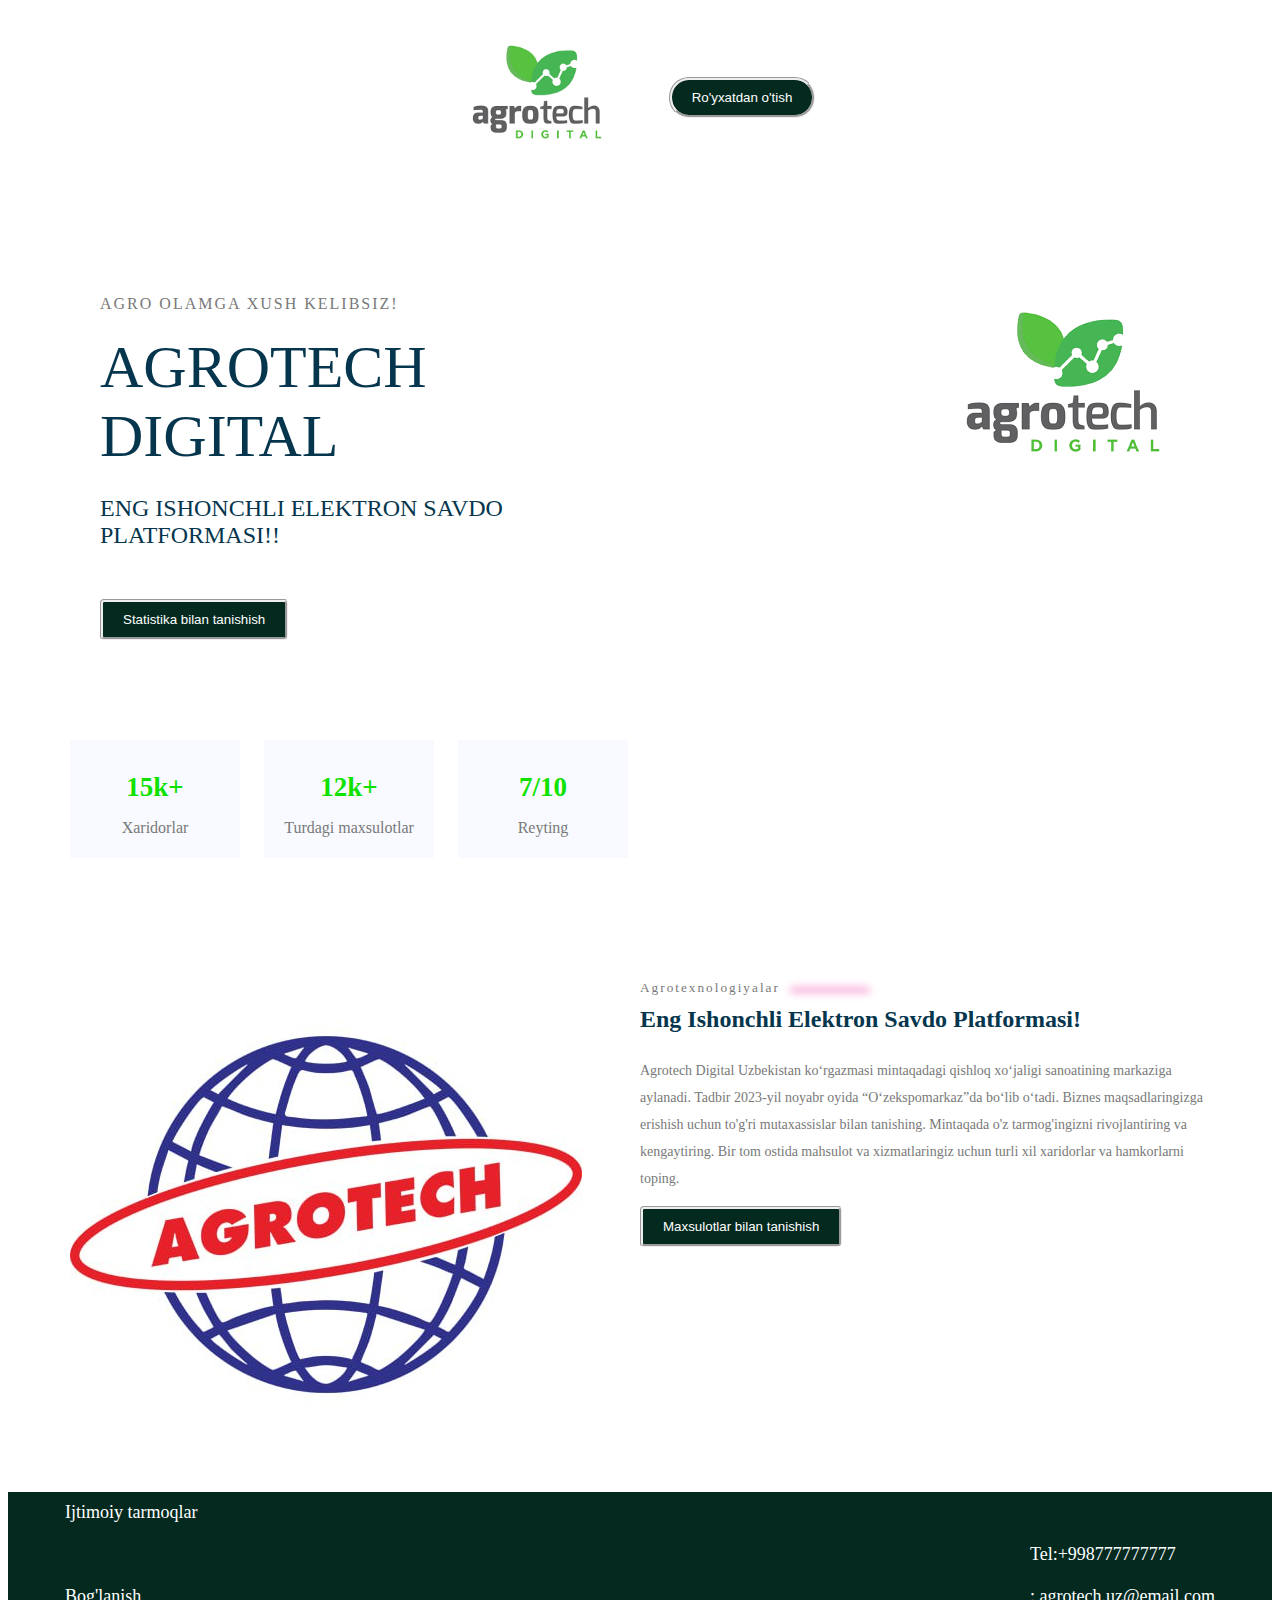
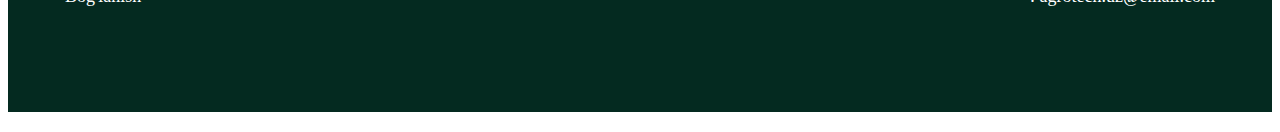
<file: index.html>
<!DOCTYPE html>
<head>
    <title>
        AgrotechDigital.uz
    </title>
    <link rel="stylesheet" href="https://cdnjs.cloudflare.com/ajax/libs/font-awesome/6.3.0/css/all.min.css" integrity="sha512-SzlrxWUlpfuzQ+pcUCosxcglQRNAq/DZjVsC0lE40xsADsfeQoEypE+enwcOiGjk/bSuGGKHEyjSoQ1zVisanQ==" crossorigin="anonymous" referrerpolicy="no-referrer" />
    <link rel="stylesheet" href="./css/main.css">
</head>
<body>
    <div class="container">
        <header class="main-header">
            <div class="main-header-brand">
                <a href="index.html">
                    <img src="./images/Agrotech.png" alt="Logo">
                </a>
            </div>
            <nav class="main-navigation">
                <ul class="main-navigation-items">
                    <li class="main-navigation-item">
                        <a href="./ikkinchi sahifa.html"><button class="cabinet" >Ro'yxatdan o'tish</button></a>
                    </li>
                </ul>
            </nav>
            
        </header>
    </div>
    <div class="container">
        <section id="main-section" class="main-section">
            <div class="main-section-info">
                <h4 class="main-section-welcome to-uppercase">Agro Olamga Xush Kelibsiz!</h4>
                <h1 class="main-section-introduction to-uppercase">Agrotech Digital</h1>
                <h3 class="main-section-position to-uppercase">Eng ishonchli elektron savdo platformasi!!</h3>
                <a href="./statistika.html"><button type="button" class=" button main-section-action">
                    Statistika bilan tanishish 
                </button>
                </a> 
            </div>
            <div class="main-section-image">
                <img src="./images/Agrotech.png" alt="My image"> 
            </div>
        </section>
        <div class="clearfix"></div>
    </div>
    <div class="container">
        <section id="statistics" class="statistics">
            <div class="statistics-item">
                <h3 class="statistics-number">
                    15k+
                </h3>
                <p class="statistics-title">
                    Xaridorlar
                </p>
            </div>
            <div class="statistics-item">
                <h3 class="statistics-number">
                    12k+
                </h3>
                <p class="statistics-title">
                    Turdagi maxsulotlar
                </p>
            </div>
            <div class="statistics-item">
                <h3 class="statistics-number">
                    7/10
                </h3>
                <p class="statistics-title">
                    Reyting 
                </p>
            </div>
        </section>
    </div>
    
    <div class="container">
        <section id="about-me" class="about-me">
            <div class="about-me-image">
                <img src="./images/photo_2023-04-15_18-02-02.jpg" alt="About me image">
            </div>
            <div class="about-me-info">
                <h5 class="section-subtitle">
                    Agrotexnologiyalar
                    <span class="blur-line"></span>
                </h5>
                <h3 class="section-title">
                    Eng ishonchli elektron savdo platformasi!
                </h3>
                <p class="about-me-description">
                    Agrotech Digital Uzbekistan ko‘rgazmasi mintaqadagi qishloq xo‘jaligi sanoatining markaziga aylanadi. Tadbir 2023-yil noyabr oyida “O‘zekspomarkaz”da bo‘lib o‘tadi.
Biznes maqsadlaringizga erishish uchun to'g'ri mutaxassislar bilan tanishing. Mintaqada o'z tarmog'ingizni rivojlantiring va kengaytiring. Bir tom ostida mahsulot va xizmatlaringiz uchun turli xil xaridorlar va hamkorlarni toping.
                </p>
                <a href="./sotuvchi.html"><button> Maxsulotlar bilan tanishish 
                </button></a>
                </a> 
            </div>
        </section>
        <div class="clearfix"></div>
    </div>
    <br>
    <div class="footer_section">
        <footer class="footer">
            <div class="footer_style">
                <div>Ijtimoiy tarmoqlar</div><br>
                <div class="main-section-networks">
                    <div>
                        <a href="https://t.me" target="_blank">
                            <i class="fa-brands fa-telegram"></i>
                        </a>
                        <a href="https://instagram.com"target="_blank">
                            <i class="fa-brands fa-instagram"></i>
                        </a>
                        <a href="https://www.youtube.com" target="_blank">
                            <i class="fa-brands fa-youtube"></i>
                        </a><br><br>
                        <div>Bog'lanish</div>
                    </div>
                    <div>
                        <div> Tel:+998777777777</div><br>
                        <div ><i class="fa-brands fa-google"></i>  : agrotech.uz@email.com</a></div>
                    </div>
                </div>
            </div>
        </footer>
    </div>


    <script src="./main.js"></script>
</body>
</file>
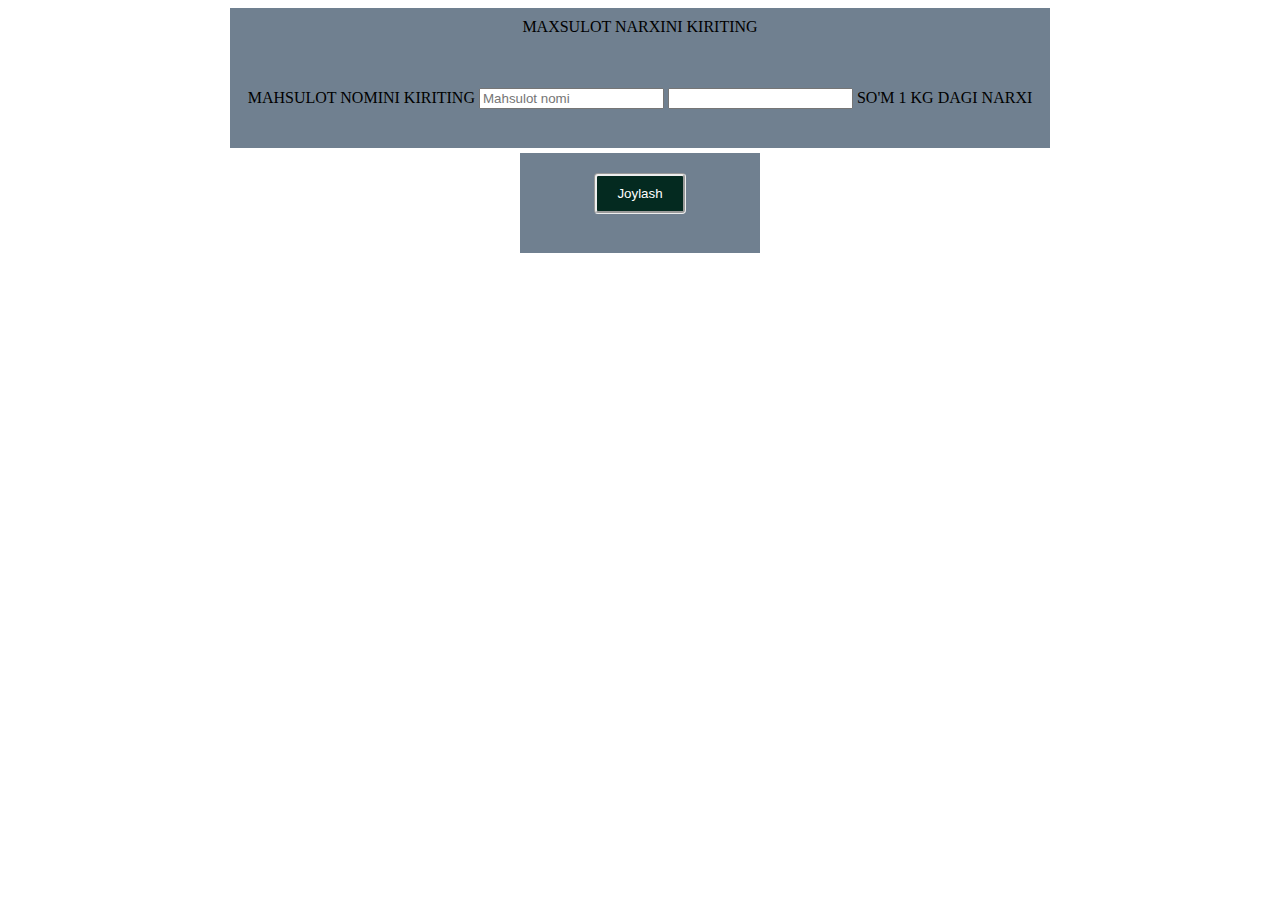
<file: maxsulotlar.html>
<!DOCTYPE html>
<head>
    <title>Maxsulotlar</title>
    <link rel="stylesheet" href="./css/main.css">
</head>
<body>
    <div class="maxsulot">
        <div class="maxsulot_narxi">
            Maxsulot narxini kiriting
        </div>
        <div class="maxsulot_narx">
            <label for="name">Mahsulot nomini kiriting
                <input type="text" placeholder="Mahsulot nomi" class="name">
            </label>
            <label for="value"></label>
            <input type="number" class="price">  So'm 1    kg dagi narxi
        </div>
        
        <div class="maxsulot_joylash">
            <a href="./sotuvchi.html">
                <button class="btn">Joylash</button>
            </a>
        </div>
    </div>

    <script src="./main.js"></script>
</body>
</file>
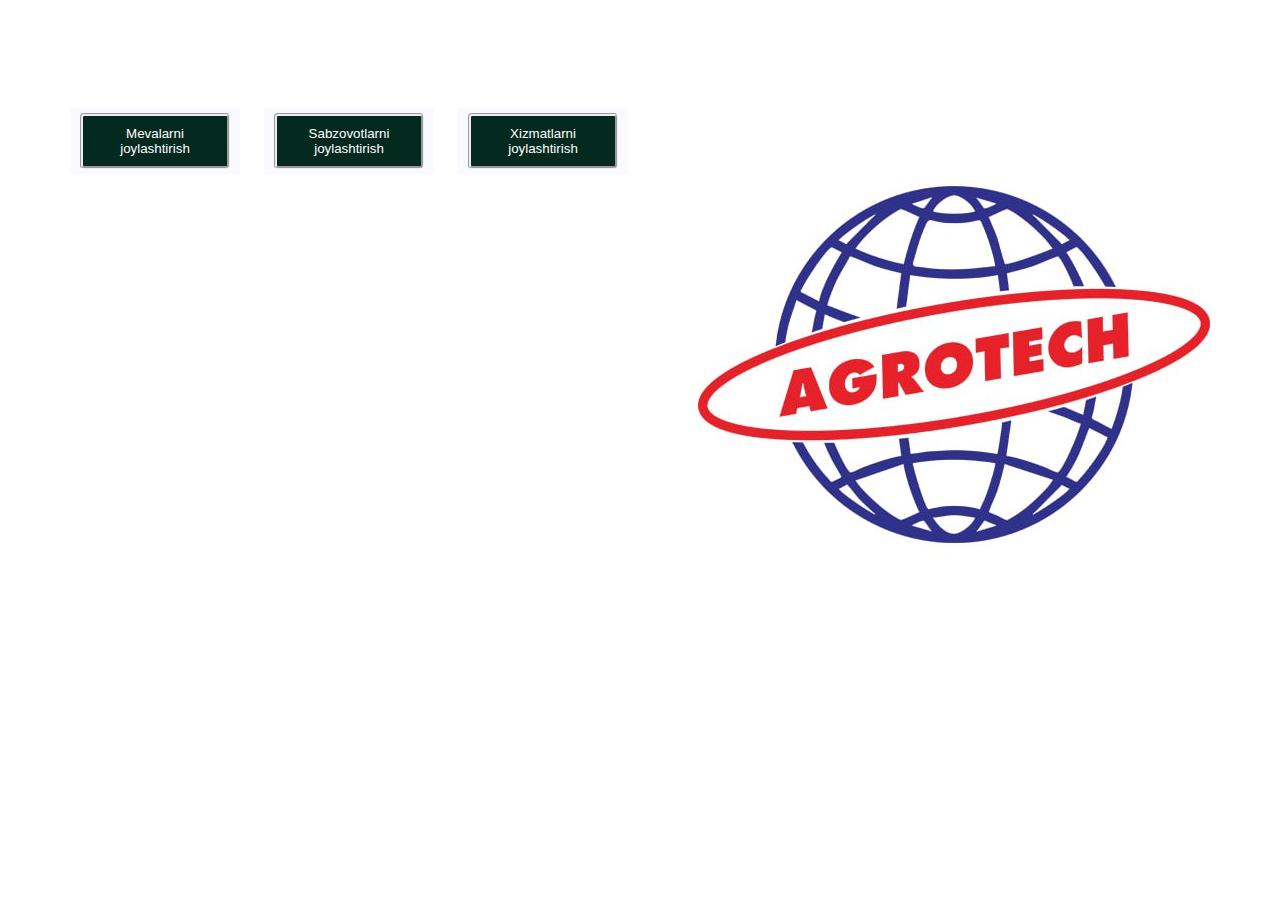
<file: sotuvchi.html>
<!DOCTYPE html>
<head>
    <title>Kabinet</title>
    <link rel="stylesheet" href="css/main.css">
    <style>
        
    </style>
</head>
<body>
    <div class="container">
        <section id="statistics" class="statistics">
            <div class="statistics-item">
                <!-- <h3 class="statistics-number">
                    +
                </h3> -->
                <a href="./maxsulotlar.html"><button class="fruit_stitle">
                    Mevalarni joylashtirish
                </button></a>
            </div>
            <div class="statistics-item">
                <!-- <h3 class="statistics-number">
                    +
                </h3> -->
                <a href="./maxsulotlar.html"><button class="fruit_stitle">
                    Sabzovotlarni joylashtirish
                </button></a>
            </div>
            <div class="statistics-item">
                <!-- <h3 class="statistics-number">
                    +
                </h3> -->
                <a href="./maxsulotlar.html"><button class="fruit_stitle">
                    Xizmatlarni joylashtirish
                </button></a>
            </div>
            <div class="sotuv_image">
                <img src="./images/photo_2023-04-15_18-02-02.jpg" alt="">
            </div>
        </section>
        <div class="products remove">
            <h1>Kiritilgan mahsulotlar</h1>
            <p class="productName"></p>
            <p class="productPrice"></p>    
        </div>
    </div>
    <script src="./main.js"></script>
    <script>
        const productName = document.querySelector('.productName')
        const productPrice = document.querySelector('.productPrice')
        const products = document.querySelector('.products')

        if(localStorage.getItem('name')) {
            products.classList.remove('remove')
        } else {
            products.classList.add('add')
        }

        if(localStorage.getItem('name')) {
            console.log(1);
        } else {
            console.log(2);
        }

        productName.innerHTML = `Nomi: ${localStorage.getItem('name')}`
        productPrice.innerHTML = `Narxi: ${localStorage.getItem('price')}`
    </script>
    
</body>
</file>
<file: css/main.css>
.body {
    font-family:sans-serif;
}

.container {
    width: 1140px;
    margin: 0 auto;
}

.to-uppercase {
    text-transform: uppercase;
}

.clearfix {
    clear: both;
}

.main-header-brand {
    display: inline-block;
    vertical-align: middle;
}

.main-header-brand img {
    width: 150px;
}

.main-header {
    margin: 0 auto;
    margin-top: 20px;
    background:white;
    text-align: center;
    width: 1150px
    
}
.main-navigation {
    display: inline-block;
    vertical-align: middle;
}

.main-navigation-item {
    display: inline-block;
    padding:10px;
}
.main-navigation-item a {
    color: rgb(9, 5, 41);
    text-decoration: none;
    text-transform: uppercase;
    font-size: 12px;
    font-weight: 500;
}

.main-navigation-item a:hover {
    color: rgb(10, 242, 45);
}
.main-navigation-item.active a {
    color: rgb(10, 242, 45);
}

.main-section {
    padding: 100px 30px;
}

.main-section-image {
    text-align: right;
    font-size: smaller;
}

.main-section > div {
    width: 50%;
    float: left;
}
.main-section-welcome {
    font-size: 16px;
    font-weight: 400;
    margin-bottom: 20px;
    letter-spacing: 2px;
    color: #797979;
}

.main-section-introduction {
    margin-top: 20px;
    font-size: 60px;
    font-weight: 500;
    margin-bottom: 20px;
    color: #05364e;
}

.main-section-position {
    color: #05364e;
    font-size: 24px;
    font-weight: 300;
    margin-bottom: 20px;
}

.main-section-networks a {
    font-size: 20px;
    display: inline-block;
    margin-right: 16px;
    cursor: pointer;
    color: #ffffff;
}
.main-section-action {
    margin-top: 30px;
    
}

.main-section-networks a:hover i {
    color: rgb(1, 250, 30);
}

.statistics {
    padding-top: 100px;
}

.statistics-item {
    display: inline-block;
    width: 150px;
    background-color: #f8faff;
    text-align: center;
    padding: 5px 10px;
    margin-right: 20px;
}

.statistics-number {
    font-size: 27px;
    margin-bottom: 10px;
    color: #0fe100;
}

.statistics-title {
    font-size: 16px;
    color: #797979;
    font-weight: 300;
}
 .about-me {
    padding: 100px 0;
 }
 .about-me > div {
    width: 50%;
    float: left;
 }
 .about-me-image {
    width: 90%;
 }

 .section-subtitle {
    letter-spacing: 2px;
    font-weight: 500;
    margin-bottom: 10px;
    color: #797979;
    text-transform: capitalize;
 }
 .section-title {
    margin-top: 5px;
    font-size: 24px;
    font-weight: 700;
    text-transform: capitalize;
    color: #05364d;
 }

 .blur-line {
    display: inline-block;
    margin-left: 5px;
    width: 80px;
    height: 4px;
    background-color: rgba(237,35,159,0.6);
    filter: blur(4px);
    border-radius: 4px;
 }

 .about-me-description {
    font-size: 14px;
    font-weight: 300;
    color: #797979;
    line-height: 27px;
 }

    button {
    background-color: #042a20;
    color: rgb(255, 255, 255);
    padding: 10px 20px;
    border:groove;
    border-radius: 4px;
    cursor: pointer; 
}
button:hover {
    background-color: #19dd26;
}


.cabinet {
    color: #ffffff;
    background-color: #042a20;
    border-radius: 20px;
}

.footer_section {
    background-color:  #042a20;
    /* text-align: center; */
    color: #ffffff;
    /* width: 1150px;
    margin: 0 auto; */
    margin-bottom: 20px;
    height: 200px;
    padding-top: 10px;
    padding-bottom: 10px;
    font-size:large;
}

.footer_style {
      width: 1150px;
    margin: 0 auto;
}

.sotuv_image {
    margin: auto;
    float: right;
}

.maxsulot_image {
    background-color: slategray;
    text-align: center;
    height: 50px;
    margin: 0 auto ;
    width: 800px;
    padding: 10px;
    text-transform: uppercase;
}
.maxsulotlar {
    background-color: slategray;
    text-align: center;
    height: 50px;
    margin: 0 auto ;
    width: 800px;
    padding: 10px;
    text-transform: uppercase;
}
.maxsulot_narxi {
    background-color: slategray;
    text-align: center;
    height: 50px;
    margin: auto;
    margin-top:5px;
    width: 800px;
    padding: 10px;
    text-transform: uppercase;
}
.maxsulot_narx {
    background-color: slategray;
    text-align: center;
    height: 50px;
    margin: auto;
    width: 800px;
    padding: 10px;
    text-transform: uppercase;
}
.maxsulot_aloqa{
    background-color: slategray;
    text-align: center;
    height: 150px;
    margin-left: 0%;
    margin-top:5px;
    width: 600px;
    padding: 10px;
    text-transform: uppercase;
}
.maxsulot_joylash {
    text-align: center;
    margin: auto;
    margin-top: 5px;
    background-color: slategray;
    width: 200px;
    height: 60px;
    padding: 20px;
}

.main-section-networks {
    display: flex;
    align-items: center;
    justify-content: space-between;
}

.products{
    width: 300px;
    height: 200px;
    padding-top: 10px;
    background-color: rgb(2, 52, 2);
    color: white;
    text-align: center;
}

.products h1{
    font-size: 20px;
    font-weight: 700;
}

.add {
    display: block;
}

.remove {
    display: none;
}
</file>
